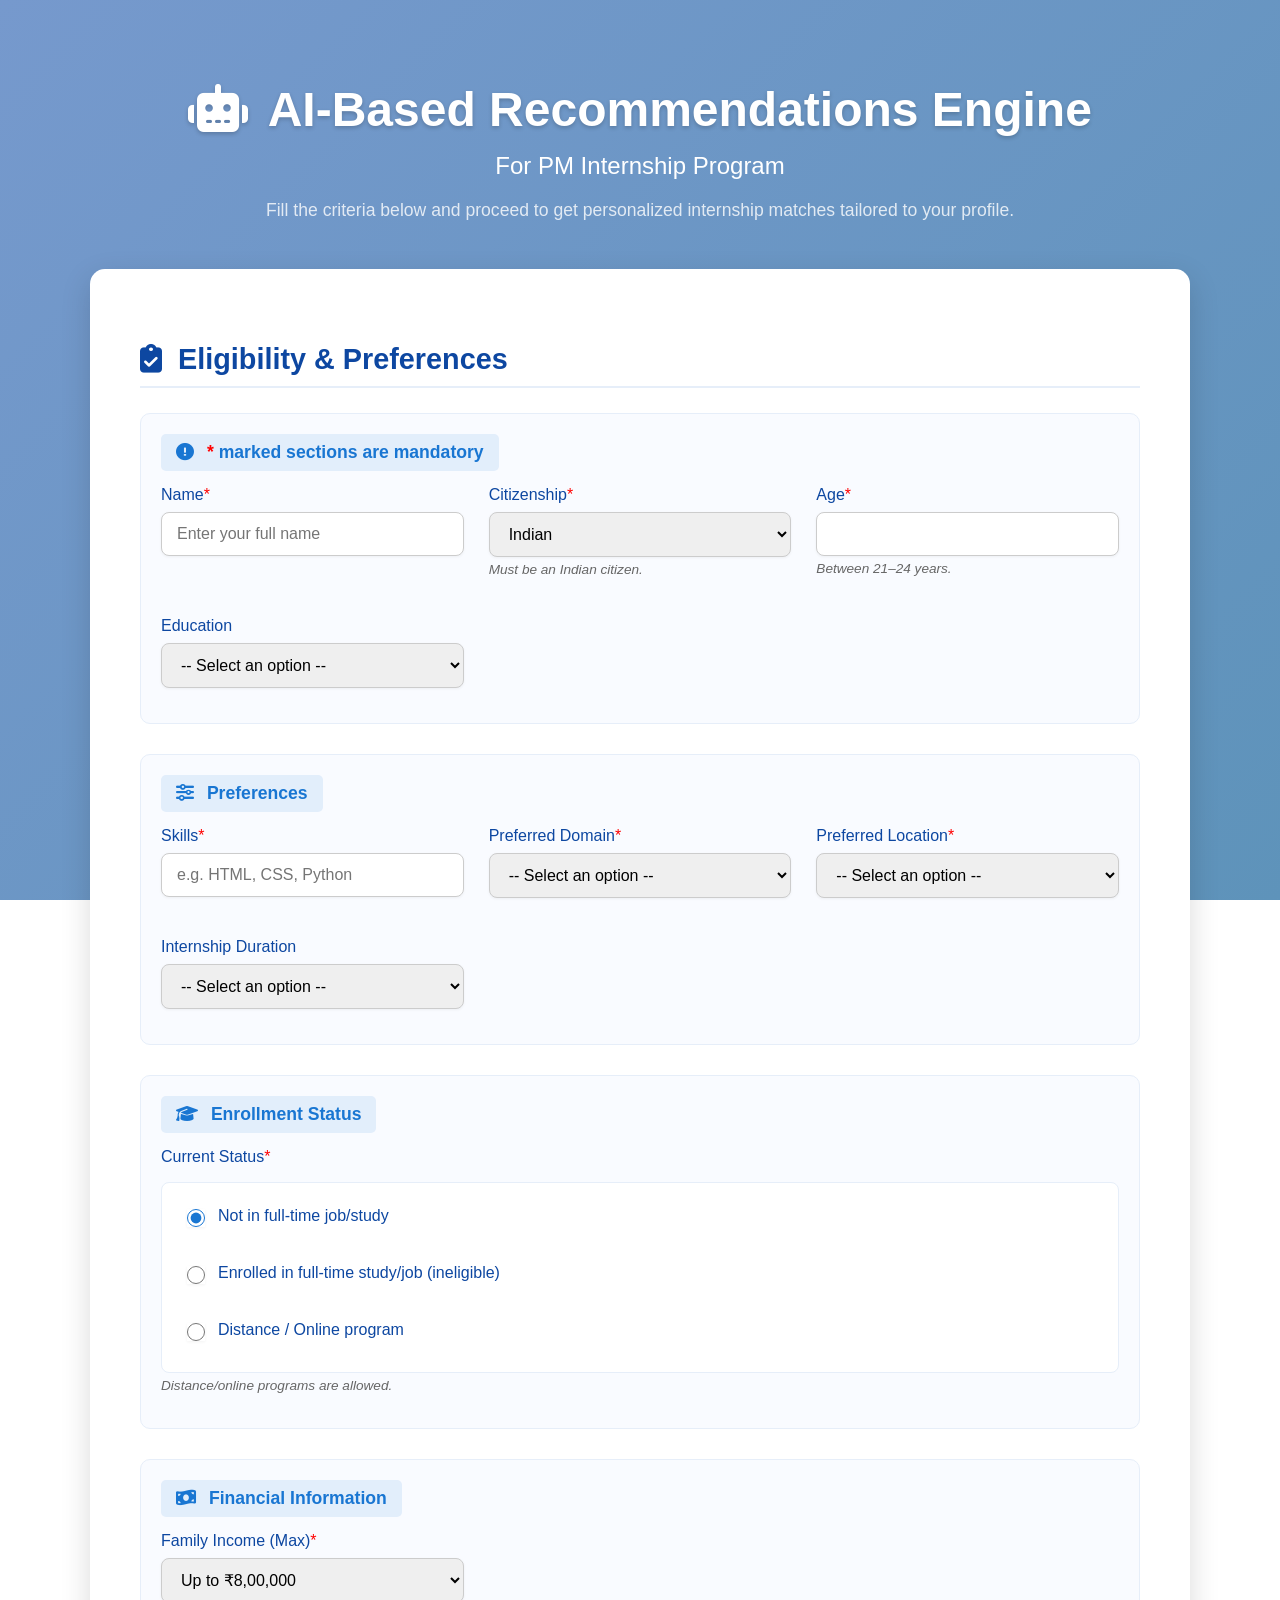
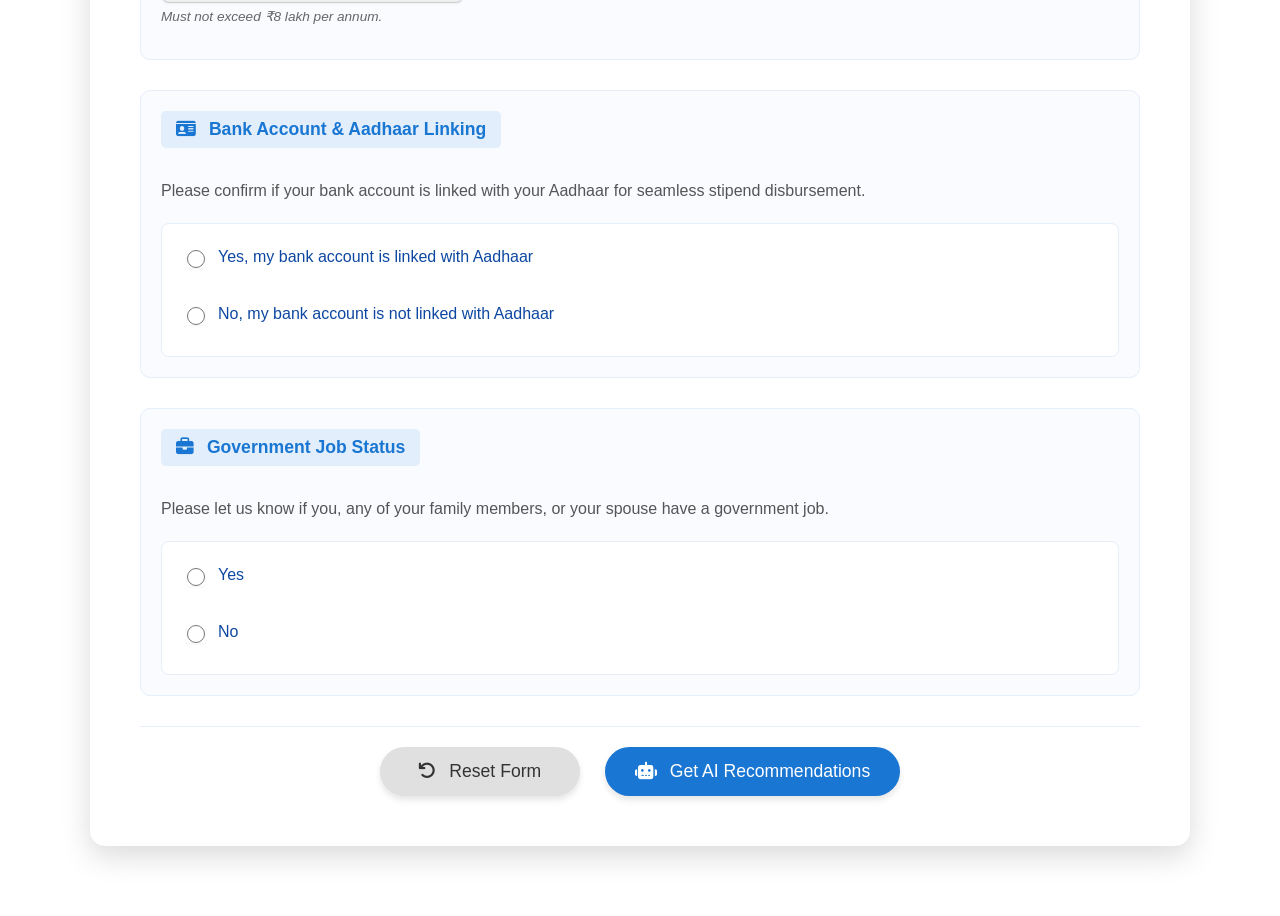
<file: Internship Recommendation Engine Frontend/ai.html>
<!DOCTYPE html>
<html lang="en">

<head>
  <meta charset="UTF-8">
  <meta name="viewport" content="width=device-width, initial-scale=1.0">
  <title>AI-Based Recommendations Engine</title>
  <link rel="stylesheet" href="ai.css">
  <link rel="stylesheet" href="https://cdnjs.cloudflare.com/ajax/libs/font-awesome/6.4.0/css/all.min.css">
</head>

<body>
  <div class="header">
    <h1><i class="fas fa-robot"></i> AI-Based Recommendations Engine</h1>
    <h2 style="color: #fff; margin-top: 0; font-weight: 500;">For PM Internship Program</h2>
    <p style="opacity: .8; font-size: 1.1rem;">Fill the criteria below and proceed to get personalized internship matches tailored to your profile.</p>
  </div>

  <form onsubmit="test.py" class="card" id="recommendationForm">
    <h2 id="formTitle"><i class="fas fa-clipboard-check"></i> Eligibility & Preferences</h2>

    <!-- Eligibility Section -->
    <div class="section">
      <div class="subhead"><i class="fas fa-exclamation-circle"></i> <span style="color: red;">* </span>marked sections are mandatory</div>
      <div class="grid eligibility-grid">

        <div class="field">
          <label for="name">Name<span style="color: red;" name="name">*</span></label>
          <input type="text" id="name" class="control" required placeholder="Enter your full name">
        </div>

        <div class="field">
          <label for="citizenship">Citizenship<span style="color: red;">*</span></label>
          <select id="citizenship" class="control" required>
            <option value="Indian" selected>Indian</option>
          </select>
          <div class="hint">Must be an Indian citizen.</div>
        </div>

        <div class="field">
          <label for="age">Age<span style="color: red;">*</span></label>
          <input id="age" type="number" min="21" max="24" class="control" required />
          <div class="hint">Between 21–24 years.</div>
        </div>

        <div class="field">
          <label for="eduMin">Education</label>
          <select id="eduMin" class="control" required>
            <option value="" disabled selected>-- Select an option --</option>
            <option>Class 10</option>
            <option>ITI</option>
            <option>Diploma</option>
            <option>BCA</option>
            <option>BA</option>
            <option>BBA</option>
            <option>B.Sc</option>
            <option>B.Com</option>
            <option>B.Pharma</option>
          </select>
        </div>
      </div>
    </div>

    <div class="section">
      <div class="subhead"><i class="fas fa-sliders-h"></i> Preferences</div>
      <div class="grid eligibility-grid">
        <div class="field">
          <label for="skills">Skills<span style="color: red;">*</span></label>
          <input type="text" id="skills" placeholder="e.g. HTML, CSS, Python" class="control" required />
        </div>

        <div class="field">
          <label for="domain">Preferred Domain<span style="color: red;">*</span></label>
          <select id="domain" class="control" required>
            <option value="" disabled selected>-- Select an option --</option>
            <option>Web Development</option>
            <option>Data Science</option>
            <option>Artificial Intelligence</option>
            <option>Finance</option>
            <option>Business Analyst</option>
            <option>UI/UX Designer</option>
            <option>Graphic Designer</option>
          </select>
        </div>

        <div class="field">
          <label for="location">Preferred Location<span style="color: red;">*</span></label>
          <select id="location" class="control" required>
            <option value="" disabled selected>-- Select an option --</option>
            <option>Remote</option>
            <option>Kolkata</option>
            <option>Delhi</option>
            <option>Bangalore</option>
            <option>Mumbai</option>
          </select>
        </div>

        <div class="field">
          <label for="duration">Internship Duration</label>
          <select id="duration" class="control">
            <option value="" disabled selected>-- Select an option --</option>
            <option>12 Months</option>
          </select>
        </div>
      </div>
    </div>

    <!-- Enrollment Status -->
    <div class="section edu">
      <div class="subhead"><i class="fas fa-graduation-cap"></i> Enrollment Status</div>
      <div class="field">
        <label class="label">Current Status<span style="color: red;">*</span></label>
        <div class="radio-group" role="radiogroup">
        <label class="radio">
          <input type="radio" value="Not in full-time" checked required name="edu"/>
          <span>Not in full-time job/study</span>
        </label>
        <label class="radio">
          <input type="radio" value="Enrolled full-time" name="edu"/>
          <span>Enrolled in full-time study/job (ineligible)</span>
        </label>
        <label class="radio">
          <input type="radio" value="Distance/Online OK" name="edu"/>
          <span>Distance / Online program</span>
        </label>
      </div>
        <div class="hint">Distance/online programs are allowed.</div>
      </div>
      <p id="eduErrMessage" class="message"></p>
    </div>

    <!-- Family Income -->
    <div class="section">
      <div class="subhead"><i class="fas fa-money-bill-wave"></i> Financial Information</div>
      <div class="grid">
        <div class="field">
          <label for="income" class="label">Family Income (Max)<span style="color: red;">*</span></label>
          <select id="income" class="control" required>
            <option>&lt; ₹1,00,000</option>
            <option>₹1,00,000 – ₹3,00,000</option>
            <option>₹3,00,000 – ₹5,00,000</option>
            <option selected>Up to ₹8,00,000</option>
          </select>
          <div class="hint">Must not exceed ₹8 lakh per annum.</div>
        </div>
      </div>
    </div>

    <section class="section aadhaar-section">
      <div class="subhead"><i class="fas fa-id-card"></i> Bank Account & Aadhaar Linking</div>
      <p class="section-description">
        Please confirm if your bank account is linked with your Aadhaar for seamless stipend disbursement.
      </p>

      <div class="radio-group">
        <label class="radio">
          <input type="radio" name="aadhaarLink" value="yes" required>
          <span>Yes, my bank account is linked with Aadhaar</span>
        </label>
        <label class="radio">
          <input type="radio" name="aadhaarLink" value="no" required>
          <span>No, my bank account is not linked with Aadhaar</span>
        </label>
      </div>
      <p id="aadhaarMessage" class="message"></p>
    </section>

    <!-- Government Job Status Section -->
    <section class="section govt-job-section">
      <div class="subhead"><i class="fas fa-briefcase"></i> Government Job Status</div>
      <p class="section-description">
        Please let us know if you, any of your family members, or your spouse have a government job.
      </p>

      <section id="govtJobForm" class="govt-job-form">
        <!-- Yes/No Options -->
        <div class="radio-group">
          <label class="radio">
            <input type="radio" name="govtJob" value="yes" required>
            <span>Yes</span>
          </label>
          <label class="radio">
            <input type="radio" name="govtJob" value="no" required>
            <span>No</span>
          </label>
        </div>

        <!-- Confirmation / Rejection Message -->
        <p id="govtJobMessage" class="message"></p>
      </section>
    </section>

    <!-- Actions -->
    <div class="actions">
      <button type="reset" class="btn secondary"><i class="fas fa-undo"></i> Reset Form</button>
      <button type="submit" class="btn primary submit-btn"><i class="fas fa-robot"></i> Get AI Recommendations</button>
    </div>
  </form>
  <script src="ai.js"></script>
</body>

</html>
</file>
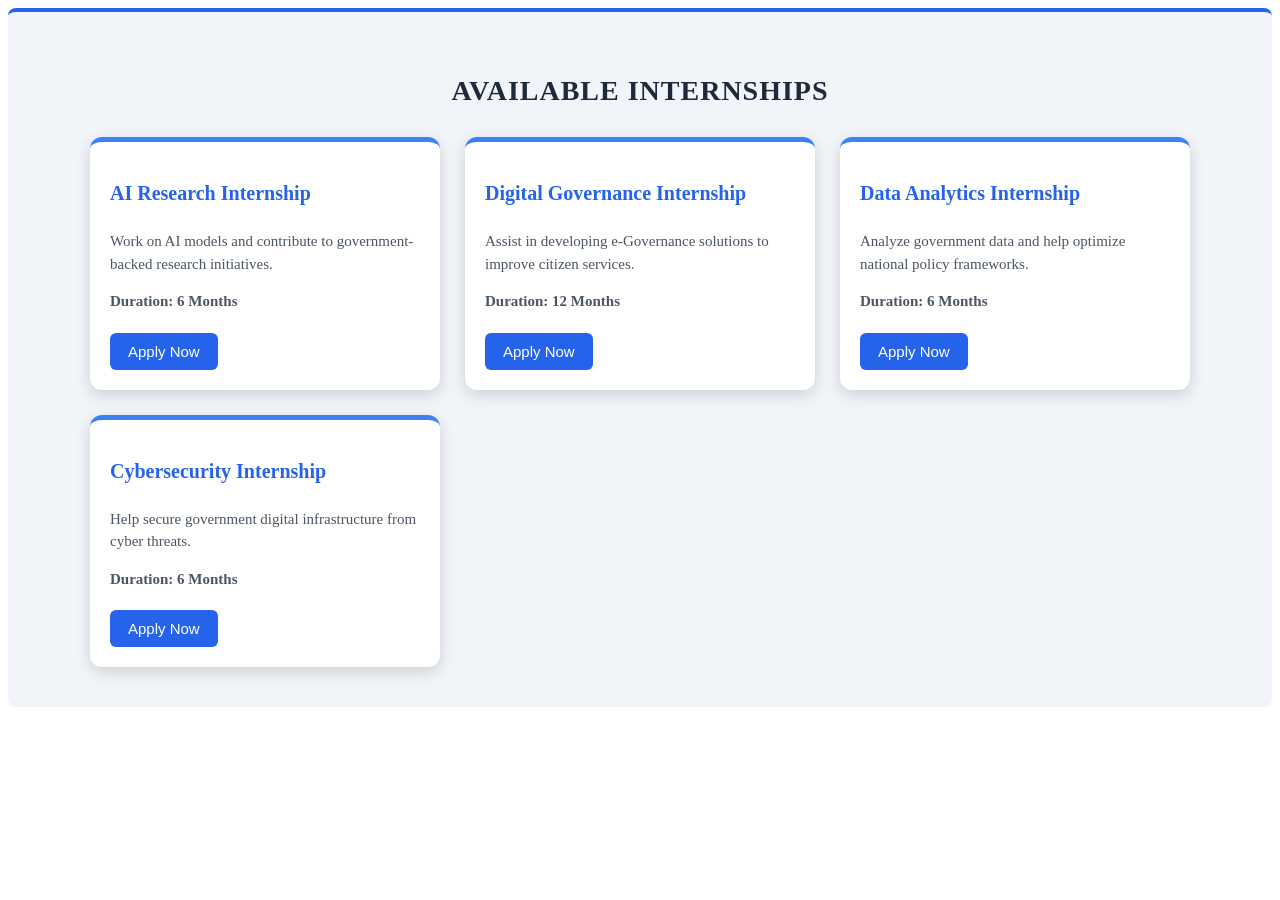
<file: Internship Recommendation Engine Frontend/inship.html>
<!DOCTYPE html>
<html lang="en">
<head>
    <meta charset="UTF-8">
    <meta name="viewport" content="width=device-width, initial-scale=1.0">
    <title>Internships</title>
    <link rel="stylesheet" href="inship.css"/>
</head>
<body>

<!-- Internship Cards Section -->
<section class="internship-section">
  <h2 class="section-title">Available Internships</h2>
  <div class="internship-container">

    <!-- Card 1 -->
    <div class="internship-card">
      <h3>AI Research Internship</h3>
      <p>Work on AI models and contribute to government-backed research initiatives.</p>
      <p class="duration">Duration: 6 Months</p>
      <button class="apply-btn">Apply Now</button>
    </div>

    <!-- Card 2 -->
    <div class="internship-card">
      <h3>Digital Governance Internship</h3>
      <p>Assist in developing e-Governance solutions to improve citizen services.</p>
      <p class="duration">Duration: 12 Months</p>
      <button class="apply-btn">Apply Now</button>
    </div>

    <!-- Card 3 -->
    <div class="internship-card">
      <h3>Data Analytics Internship</h3>
      <p>Analyze government data and help optimize national policy frameworks.</p>
      <p class="duration">Duration: 6 Months</p>
      <button class="apply-btn">Apply Now</button>
    </div>

    <!-- Card 4 -->
    <div class="internship-card">
      <h3>Cybersecurity Internship</h3>
      <p>Help secure government digital infrastructure from cyber threats.</p>
      <p class="duration">Duration: 6 Months</p>
      <button class="apply-btn">Apply Now</button>
    </div>

  </div>
</section>



</body>
</html>
</file>
<file: Internship Recommendation Engine Frontend/ai.css>
body {
    margin: 0;
    font-family: "Segoe UI", Tahoma, Geneva, Verdana, sans-serif;
    background: linear-gradient(135deg, #7699cd, #5e93ba);
    color: #fff;
    padding: 20px;
    min-height: 100vh;
    display: flex;
    flex-direction: column;
    align-items: center;
    background-image: url('https://www.transparenttextures.com/patterns/cubes.png'), linear-gradient(135deg, #7699cd, #5e93ba);
    background-attachment: fixed;
}

.header {
    text-align: center;
    padding: 30px 20px;
    width: 100%;
    max-width: 1200px;
}

.header h1 {
    font-size: 2.5rem;
    margin-bottom: 15px;
    text-shadow: 0 2px 4px rgba(0, 0, 0, 0.2);
}

.card {
    background: #fff;
    color: #333;
    width: 100%;
    max-width: 900px;
    margin: 0 auto 50px auto;
    padding: 40px;
    border-radius: 15px;
    box-shadow: 0 10px 30px rgba(0, 0, 0, 0.15);
}

.card h2 {
    color: #0d47a1;
    margin-bottom: 25px;
    font-size: 1.8rem;
    border-bottom: 2px solid #e6eef9;
    padding-bottom: 10px;
}

.section {
    margin-bottom: 30px;
    padding: 20px;
    background-color: #f9fbff;
    border-radius: 10px;
    border: 1px solid #e6eef9;
}

.subhead {
    font-weight: 600;
    color: #1976d2;
    background-color: rgba(25, 118, 210, 0.1);
    border-radius: 5px;
    display: inline-block;
    margin-bottom: 15px;
    padding: 8px 15px;
    font-size: 1.1rem;
}

.grid {
    display: grid;
    grid-template-columns: repeat(auto-fit, minmax(280px, 1fr));
    gap: 25px;
}

.field {
    display: flex;
    flex-direction: column;
    margin-bottom: 15px;
}

label {
    font-weight: 500;
    margin-bottom: 8px;
    color: #0d47a1;
    font-size: 1rem;
}

.control,
input,
select {
    padding: 12px 15px;
    border-radius: 8px;
    border: 1px solid #ccc;
    font-size: 1rem;
    outline: none;
    transition: all 0.3s;
    box-shadow: 0 1px 3px rgba(0, 0, 0, 0.05);
}

.control:focus,
input:focus,
select:focus {
    border-color: #1976d2;
    box-shadow: 0 0 0 3px rgba(25, 118, 210, 0.2);
}

.hint {
    font-size: 0.85rem;
    color: #666;
    margin-top: 5px;
    font-style: italic;
}

/* Radio Buttons */
.radio-group {
    display: flex;
    flex-direction: column;
    gap: 12px;
    margin-top: 8px;
    background-color: #fff;
    padding: 15px;
    border-radius: 8px;
    border: 1px solid #e6eef9;
}

.radio {
    display: flex;
    align-items: center;
    gap: 10px;
    font-size: 1rem;
    padding: 8px 5px;
    transition: background-color 0.2s;
}

.radio:hover {
    background-color: #f5f9ff;
}

.radio input[type="radio"] {
    width: 18px;
    height: 18px;
    accent-color: #1976d2;
}

/* Message styling */
.message {
    margin-top: 15px;
    padding: 12px 15px;
    border-radius: 8px;
    font-weight: 500;
    box-shadow: 0 2px 5px rgba(0, 0, 0, 0.05);
    display: none;
}

.success {
    color: #2e7d32;
    background-color: #e8f5e9;
    border-left: 4px solid #2e7d32;
}

.error {
    color: #d32f2f;
    background-color: #ffebee;
    border-left: 4px solid #d32f2f;
}

.warning {
    color: #f57c00;
    background-color: #fff3e0;
    border-left: 4px solid #f57c00;
}

/* Section description */
.section-description {
    color: #555;
    margin-bottom: 20px;
    line-height: 1.5;
    font-size: 1rem;
}

/* Icons styling */
.fas {
    margin-right: 8px;
}

/* Responsive adjustments for desktop */
@media (min-width: 1024px) {
    .card {
        padding: 50px;
        max-width: 1000px;
    }
    
    .header h1 {
        font-size: 3rem;
    }
    
    .grid {
        grid-template-columns: repeat(3, 1fr);
    }
    
    .btn {
        min-width: 200px;
    }
}

/* Buttons */
.actions {
    display: flex;
    justify-content: center;
    gap: 25px;
    margin-top: 30px;
    padding-top: 20px;
    border-top: 1px solid #e6eef9;
}

.btn {
    padding: 14px 30px;
    border: none;
    border-radius: 30px;
    font-size: 1.1rem;
    font-weight: 500;
    cursor: pointer;
    transition: all 0.3s;
    box-shadow: 0 4px 6px rgba(0, 0, 0, 0.1);
}

.btn.primary {
    background: #1976d2;
    color: white;
}

.btn.primary:hover {
    background: #0d47a1;
    transform: translateY(-2px);
    box-shadow: 0 6px 12px rgba(0, 0, 0, 0.15);
}

.btn.secondary {
    background: #e0e0e0;
    color: #333;
}

.btn.secondary:hover {
    background: #ccc;
    transform: translateY(-2px);
    box-shadow: 0 6px 12px rgba(0, 0, 0, 0.1);
}
</file>
<file: Internship Recommendation Engine Frontend/inship.css>
/* Internship Section */
.internship-section {
  padding: 40px 20px;
  text-align: center;
  background-color: #f1f5f9;
  border-top: 4px solid #2563eb;
  border-radius: 8px;
}

.section-title {
  font-size: 28px;
  font-weight: bold;
  margin-bottom: 30px;
  color: #1e293b;
  text-transform: uppercase;
  letter-spacing: 1px;
}

/* Internship Cards Container */
.internship-container {
  display: grid;
  grid-template-columns: repeat(auto-fit, minmax(260px, 1fr));
  gap: 25px;
  max-width: 1100px;
  margin: 0 auto;
}

/* Individual Internship Card */
.internship-card {
  background-color: white;
  padding: 20px;
  border-radius: 12px;
  box-shadow: 0 5px 15px rgba(0, 0, 0, 0.15);
  text-align: left;
  transition: transform 0.3s ease, box-shadow 0.3s ease;
  border-top: 5px solid #3b82f6;
  display: flex;
  flex-direction: column;
  justify-content: space-between;
}

.internship-card:hover {
  transform: translateY(-6px);
  box-shadow: 0 10px 22px rgba(0, 0, 0, 0.25);
}

/* Card Headings */
.internship-card h3 {
  font-size: 20px;
  font-weight: 600;
  color: #2563eb;
  margin-bottom: 10px;
}

/* Card Description */
.internship-card p {
  font-size: 15px;
  color: #4b5563;
  margin-bottom: 10px;
  line-height: 1.5;
}

/* Duration Style */
.duration {
  font-weight: bold;
  color: #1e40af;
  margin-top: 5px;
}

/* Apply Button */
.apply-btn {
  align-self: flex-start;
  padding: 10px 18px;
  background-color: #2563eb;
  color: white;
  border: none;
  border-radius: 6px;
  font-size: 15px;
  cursor: pointer;
  margin-top: 10px;
  transition: background-color 0.3s ease, transform 0.2s ease;
}

.apply-btn:hover {
  background-color: #1d4ed8;
  transform: scale(1.05);
}

/* Responsive Adjustments */
@media (max-width: 768px) {
  .section-title {
    font-size: 24px;
  }
  .internship-card h3 {
    font-size: 18px;
  }
}
</file>
